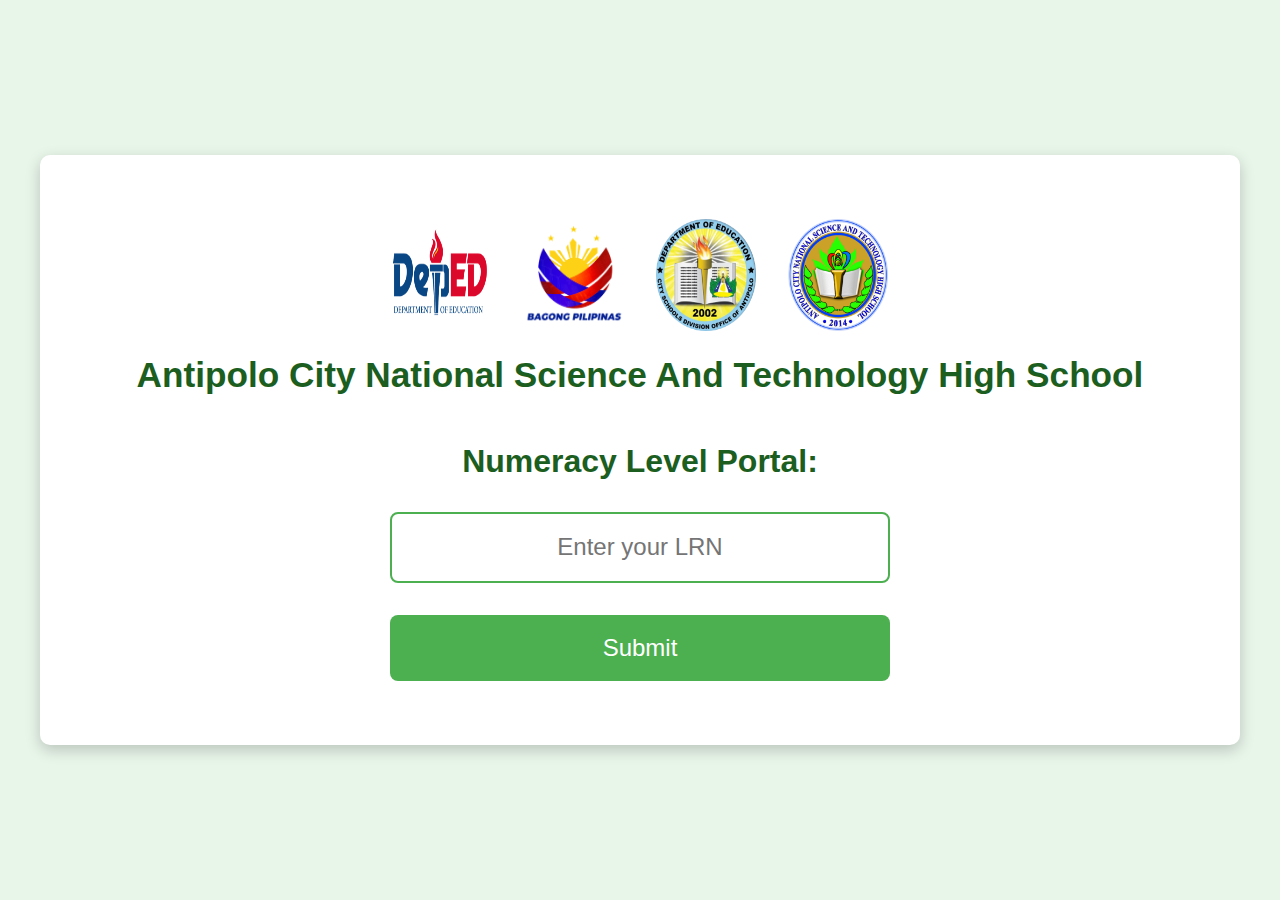
<file: index.html>
<!DOCTYPE html>
<html lang="en">
<head>
    <meta charset="UTF-8">
    <meta name="viewport" content="width=device-width, initial-scale=1.0">
    <title>Student Portal</title>
    <link rel="stylesheet" href="style.css">
</head>
<body>
    <div class="container">
        <div class="header">
            <div class="logo-container">
                <img src="logo1.png" alt="Logo 1" class="logo">
                <img src="logo2.png" alt="Logo 2" class="logo">
                <img src="logo3.png" alt="Logo 3" class="logo">
                <img src="logo4.png" alt="Logo 4" class="logo">
            </div>
            <h1 class="school-name">Antipolo City National Science And Technology High School</h1>
        </div>

        <h2>Numeracy Level Portal:</h2>
        
        <form id="lrnForm">
            <input type="text" id="lrn" name="lrn" placeholder="Enter your LRN" required>
            <button type="submit">Submit</button>
        </form>
    </div>

    <script>
        document.getElementById('lrnForm').addEventListener('submit', function(e) {
            e.preventDefault();
            const lrn = document.getElementById('lrn').value;
            localStorage.setItem('studentLRN', lrn);
            window.location.href = 'student.html';
        });
    </script>
</body>
</file>
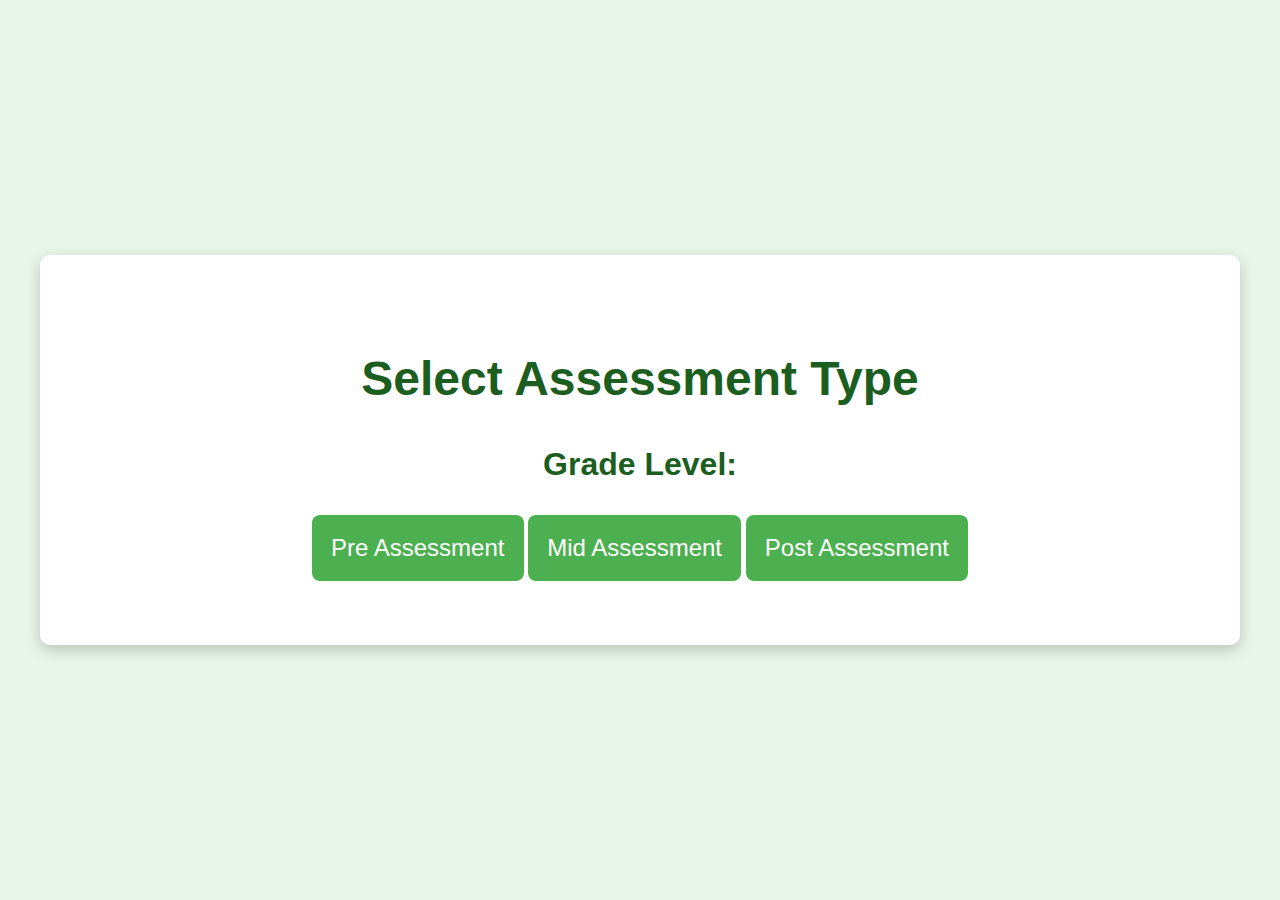
<file: assessment.html>
<!DOCTYPE html>
<html lang="en">
<head>
    <meta charset="UTF-8">
    <meta name="viewport" content="width=device-width, initial-scale=1.0">
    <title>Assessment Page</title>
    <link rel="stylesheet" href="style.css">
</head>
<body>
    <div class="container">
        <h1>Select Assessment Type</h1>

        <h2>Grade Level: <span id="gradeLevel">Loading...</span></h2>

        <div class="grade-buttons">
            <button onclick="selectAssessment('Pre')">Pre Assessment</button>
            <button onclick="selectAssessment('Mid')">Mid Assessment</button>
            <button onclick="selectAssessment('Post')">Post Assessment</button>
        </div>
    </div>

    <script>
        document.getElementById('gradeLevel').textContent = localStorage.getItem('selectedGrade');

        function selectAssessment(type) {
            localStorage.setItem('assessmentType', type); // Store the assessment type
            window.location.href = 'results.html'; // Redirect to results page
        }
    </script>
</body>
</html>
</file>
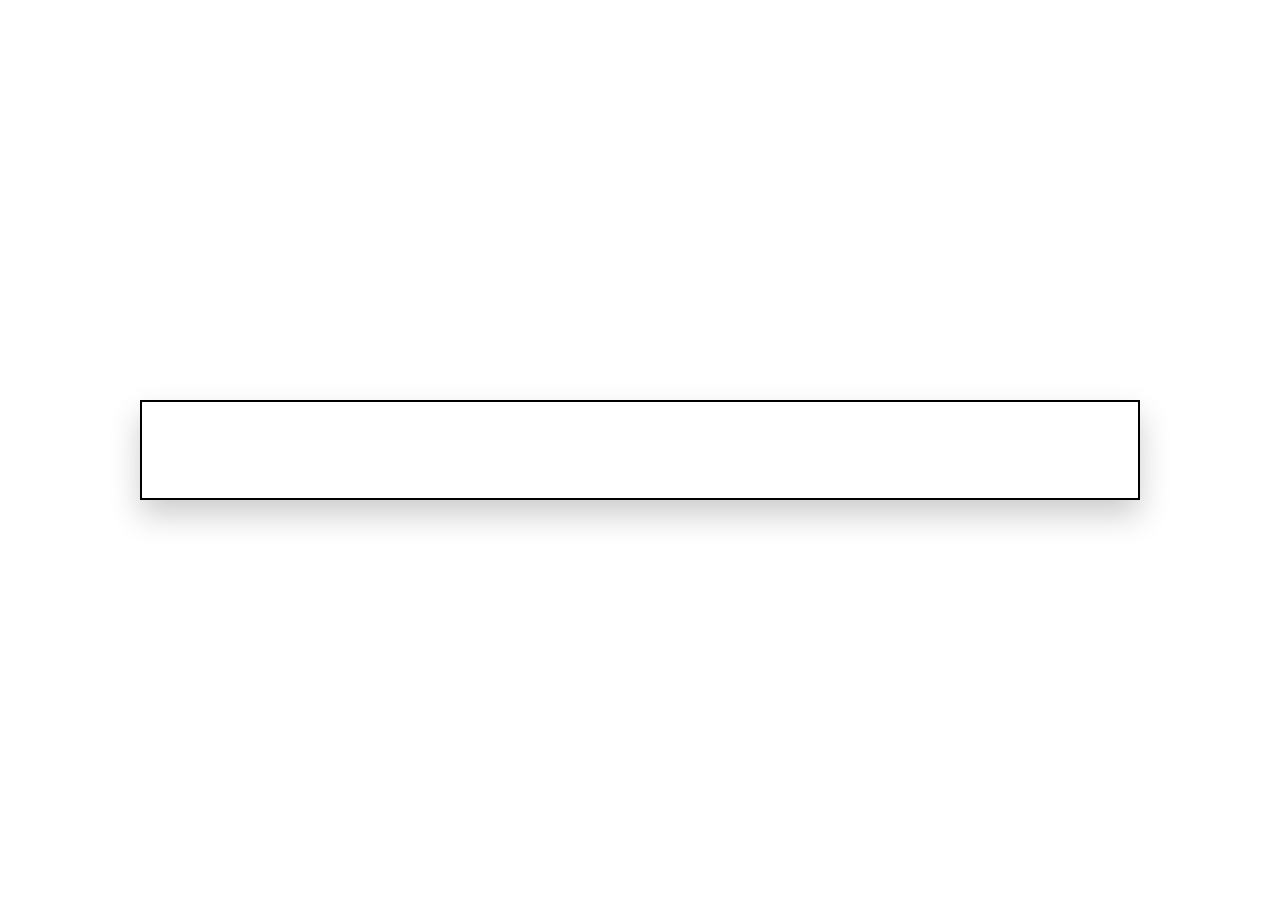
<file: results.html>
<!DOCTYPE html>
<html lang="en">
<head>
    <meta charset="UTF-8">
    <meta name="viewport" content="width=device-width, initial-scale=1.0">
    <title>Numeracy Assessment Certificates</title>
    <link rel="stylesheet" href="style1.css">
</head>
<body>

    <div class="container">
        <!-- Pre-Test Certificate -->
        <div id="preTestCertificate" class="certificate-container certificate">
            <div class="logo">
                <img src="logo4.png" alt="School Logo">
            </div>

            <div class="certificate-header">
                <h4>ANTIPOLO CITY NATIONAL SCIENCE AND TECHNOLOGY HIGH SCHOOL</h4>
            </div>

            <h1 class="certificate-title">Certificate of Recognition</h1>

            <p class="presented-to">is presented to</p>
            <h2 id="studentName">(NAME OF STUDENT)</h2>

            <p class="description">
                for being classified as a/an <strong><span id="numeracyStatus">NUMERACY LEVEL</span></strong> 
                during the administration of the <strong>Pre-Test</strong> Numeracy Assessment held at Antipolo City National Science and Technology High School.
            </p>

        </div>

        <!-- Midyear Certificate -->
        <div id="midYearCertificate" class="certificate-container certificate">
            <div class="logo">
                <img src="logo4.png" alt="School Logo">
            </div>

            <div class="certificate-header">
                <h4>ANTIPOLO CITY NATIONAL SCIENCE AND TECHNOLOGY HIGH SCHOOL</h4>
            </div>

            <h1 class="certificate-title">Certificate of Recognition</h1>

            <p class="presented-to">is presented to</p>
            <h2 id="studentName">(NAME OF STUDENT)</h2>

            <p class="description">
                for being classified as a/an <strong><span id="numeracyStatus">NUMERACY LEVEL</span></strong> 
                during the administration of the <strong>Midyear</strong> Numeracy Assessment held at Antipolo City National Science and Technology High School.
            </p>

        </div>

        <!-- Post-Test Certificate -->
        <div id="postTestCertificate" class="certificate-container certificate">
            <div class="logo">
                <img src="logo4.png" alt="School Logo">
            </div>

            <div class="certificate-header">
                <h4>ANTIPOLO CITY NATIONAL SCIENCE AND TECHNOLOGY HIGH SCHOOL</h4>
            </div>

            <h1 class="certificate-title">Certificate of Recognition</h1>

            <p class="presented-to">is presented to</p>
            <h2 id="studentName">(NAME OF STUDENT)</h2>

            <p class="description">
                for being classified as a/an <strong><span id="numeracyStatus">NUMERACY LEVEL</span></strong> 
                during the administration of the <strong>Post-Test</strong> Numeracy Assessment held at Antipolo City National Science and Technology High School.
            </p>

        </div>
    </div>

    <script src="script.js"></script>
</body>
</html>
</file>
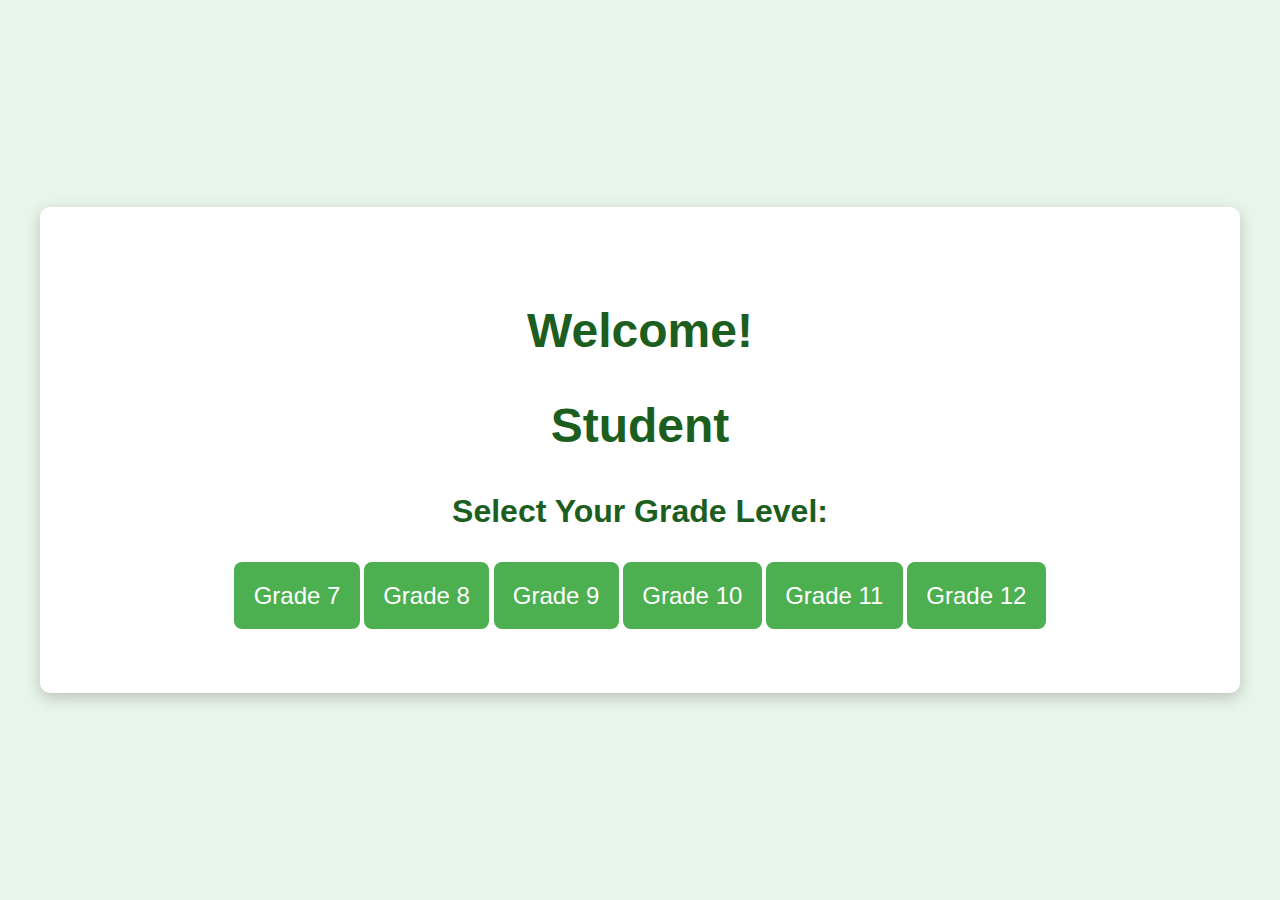
<file: student.html>
<!DOCTYPE html>
<html lang="en">
<head>
    <meta charset="UTF-8">
    <meta name="viewport" content="width=device-width, initial-scale=1.0">
    <title>Select Grade Level</title>
    <link rel="stylesheet" href="style.css">
</head>
<body>
    <div class="container">
        <h1>Welcome!</h1>
            <h1 id="welcome-message">Student</h1>
        <h2>Select Your Grade Level:</h2>
        <div class="grade-buttons">
    <button class="grade-link" data-grade="Grade 7">Grade 7</button>
    <button class="grade-link" data-grade="Grade 8">Grade 8</button>
    <button class="grade-link" data-grade="Grade 9">Grade 9</button>
    <button class="grade-link" data-grade="Grade 10">Grade 10</button>
    <button class="grade-link" data-grade="Grade 11">Grade 11</button>
    <button class="grade-link" data-grade="Grade 12">Grade 12</button>
        </div>
    </div>

    <script src="script.js"></script>
</body>
</html>
</file>
<file: style.css>
/* General styling */
body {
    font-family: 'Arial', sans-serif;
    background-color: #e8f5e9; /* Light green background */
    color: #2e7d32; /* Dark green text */
    margin: 0;
    padding: 0;
    display: flex;
    justify-content: center;
    align-items: center;
    min-height: 100vh;
    text-align: center;
}

/* Container styling */
.container {
    width: 100%;
    max-width: 1200px; /* Adjust this value as needed */
    padding: 4rem; /* Space inside the container */
    background: white;
    border-radius: 10px;
    box-shadow: 0 5px 15px rgba(0, 0, 0, 0.2);
    margin: 2rem; /* Space outside the container */
    box-sizing: border-box;
}

/* Header styling */
.header {
    margin-bottom: 3rem;
}

.logo-container {
    display: flex;
    justify-content: center;
    gap: 2rem;
    margin-bottom: 1.5rem;
    flex-wrap: wrap;
}

.logo {
    width: 100px;
    height: auto;
    border-radius: 10px;
}

.school-name {
    font-size: 2.2rem;
    color: #1b5e20;
    font-weight: bold;
    margin: 0;
}

/* Headings */
h1 {
    color: #1b5e20;
    font-size: 3rem;
    margin-bottom: 2.5rem;
}

h2 {
    font-size: 2rem;
    color: #1b5e20;
    margin-bottom: 2rem;
}

/* Form styling */
form {
    display: flex;
    flex-direction: column;
    gap: 2rem;
    max-width: 500px;
    width: 100%;
    margin: 0 auto;
}

input {
    padding: 1.2rem;
    font-size: 1.5rem;
    border: 2px solid #4caf50;
    border-radius: 8px;
    text-align: center;
}

button {
    background-color: #4caf50;
    color: white;
    border: none;
    padding: 1.2rem;
    font-size: 1.5rem;
    cursor: pointer;
    border-radius: 8px;
    transition: background-color 0.3s;
}

button:hover {
    background-color: #388e3c;
}

/* Responsive design */
@media (max-width: 768px) {
    .logo {
        width: 80px;
    }

    .school-name {
        font-size: 1.8rem;
    }

    h1 {
        font-size: 2.2rem;
    }

    h2 {
        font-size: 1.8rem;
    }

    .container {
        padding: 2rem;
        margin: 1rem;
    }

    form {
        padding: 1.5rem;
        gap: 1.5rem;
    }

    input, button {
        font-size: 1.2rem;
        padding: 1rem;
    }
}
</file>
<file: style1.css>
/* General Styling */
body {
    font-family: 'Times New Roman', serif;
    background-color: #fff;
    margin: 0;
    padding: 0;
    display: flex;
    justify-content: center;
    align-items: center;
    min-height: 100vh;
    text-align: center;
}

/* Main Container */
.container {
    max-width: 900px;
    width: 100%;
    padding: 3rem;
    background-color: #fff;
    border: 2px solid #000;
    box-shadow: 0 15px 30px rgba(0, 0, 0, 0.2);
}

/* Logo */
.logo {
    display: flex;
    justify-content: center;
    margin-bottom: 1.5rem;
}

.logo img {
    width: 120px;
    height: auto;
}

/* Certificate Header */
.certificate-header h4 {
    font-size: 1.2rem;
    font-weight: bold;
    text-transform: uppercase;
    margin-bottom: 1rem;
}

/* Certificate Title */
.certificate-title {
    font-size: 2.5rem;
    font-family: 'UnifrakturMaguntia', cursive;
    font-weight: bold;
    margin-bottom: 1rem;
}

/* Presented To */
.presented-to {
    font-size: 1.1rem;
    margin-bottom: 1.5rem;
}

/* Student Name */
#studentName {
    font-size: 2.5rem;
    font-weight: bold;
    margin-bottom: 1.5rem;
}

/* Description */
.description {
    font-size: 1.2rem;
    line-height: 1.6;
    margin-bottom: 2rem;
}

.description strong {
    font-style: italic;
    font-weight: bold;
}

/* Numeracy Status */
#numeracyStatus {
    font-weight: bold;
}

/* Date */
.date {
    font-size: 1rem;
    font-style: italic;
    margin-bottom: 2rem;
}

/* Certificate Containers */
.certificate-container {
    padding: 2rem;
    border: 2px solid #000;
    margin-bottom: 3rem;
}

/* Hiding all certificates initially */
.certificate {
    display: none;
}

/* Display selected certificate */
.certificate.show {
    display: block;
}
</file>
